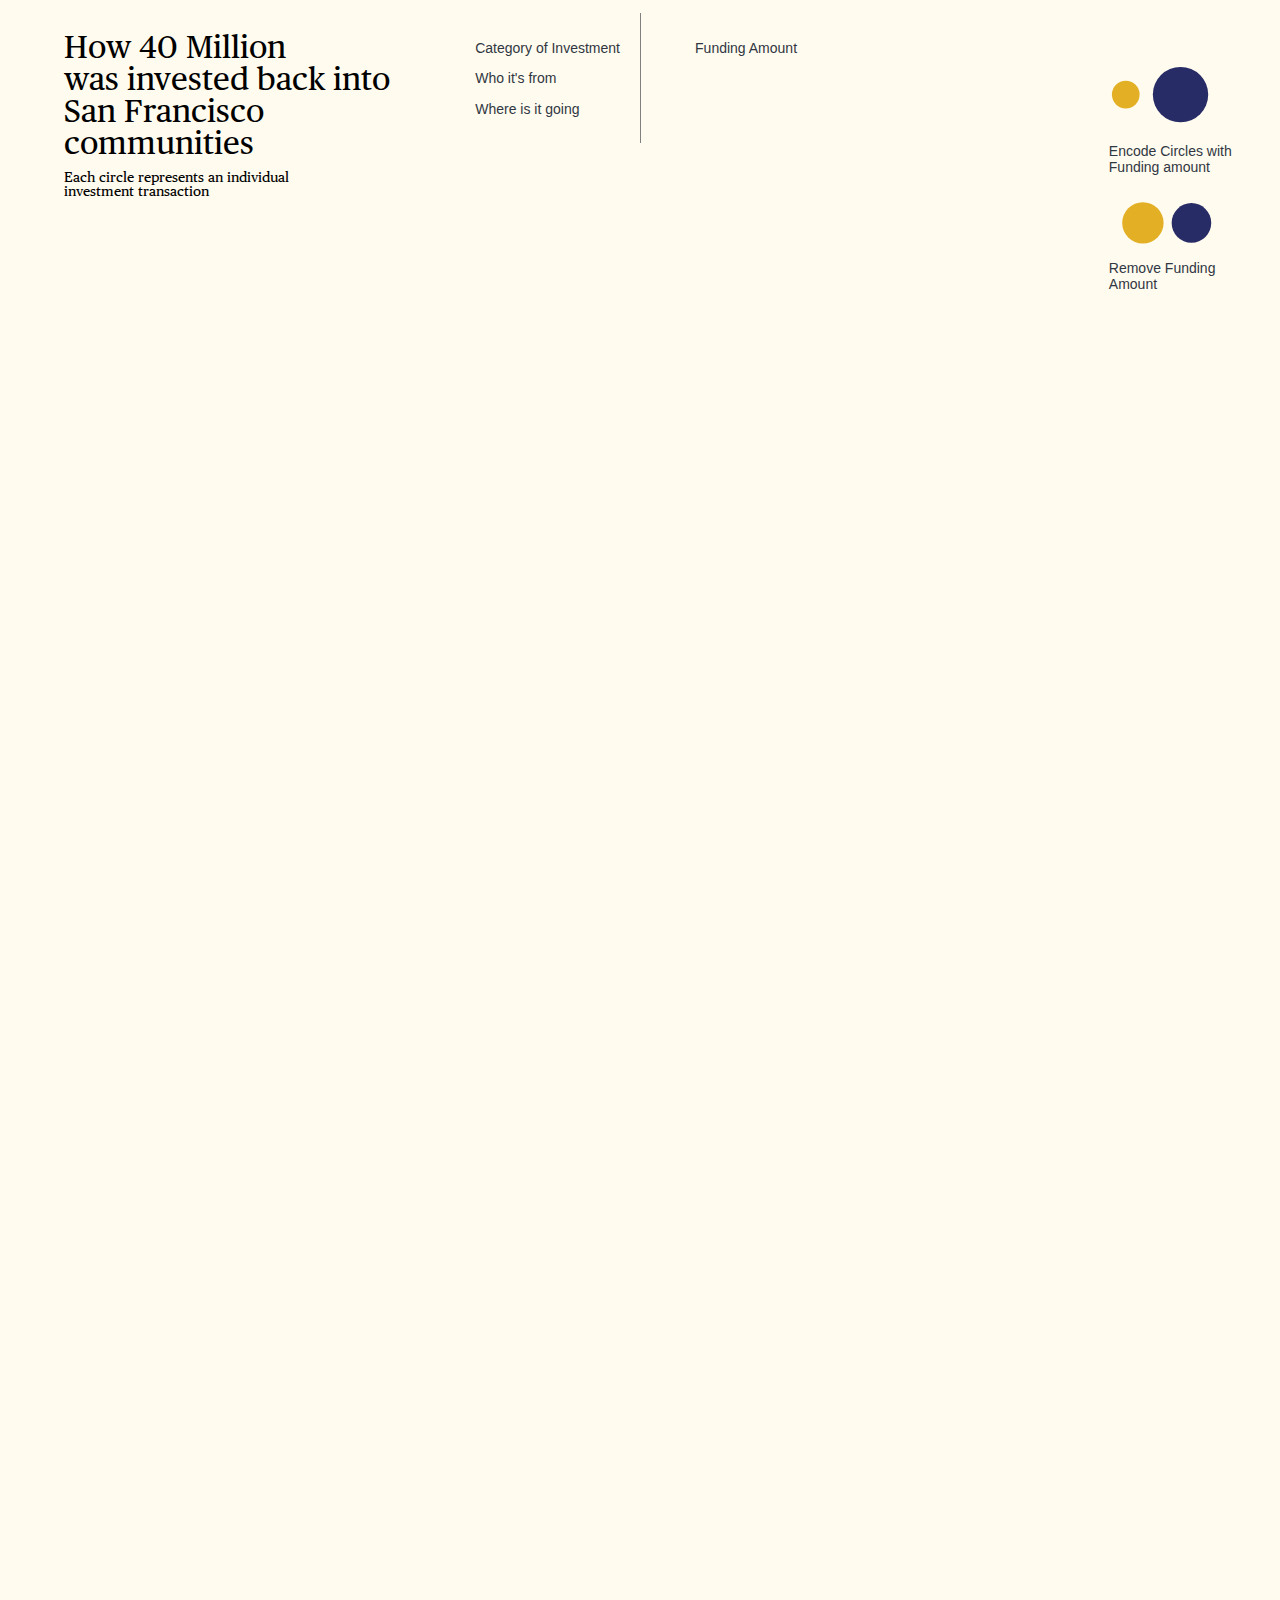
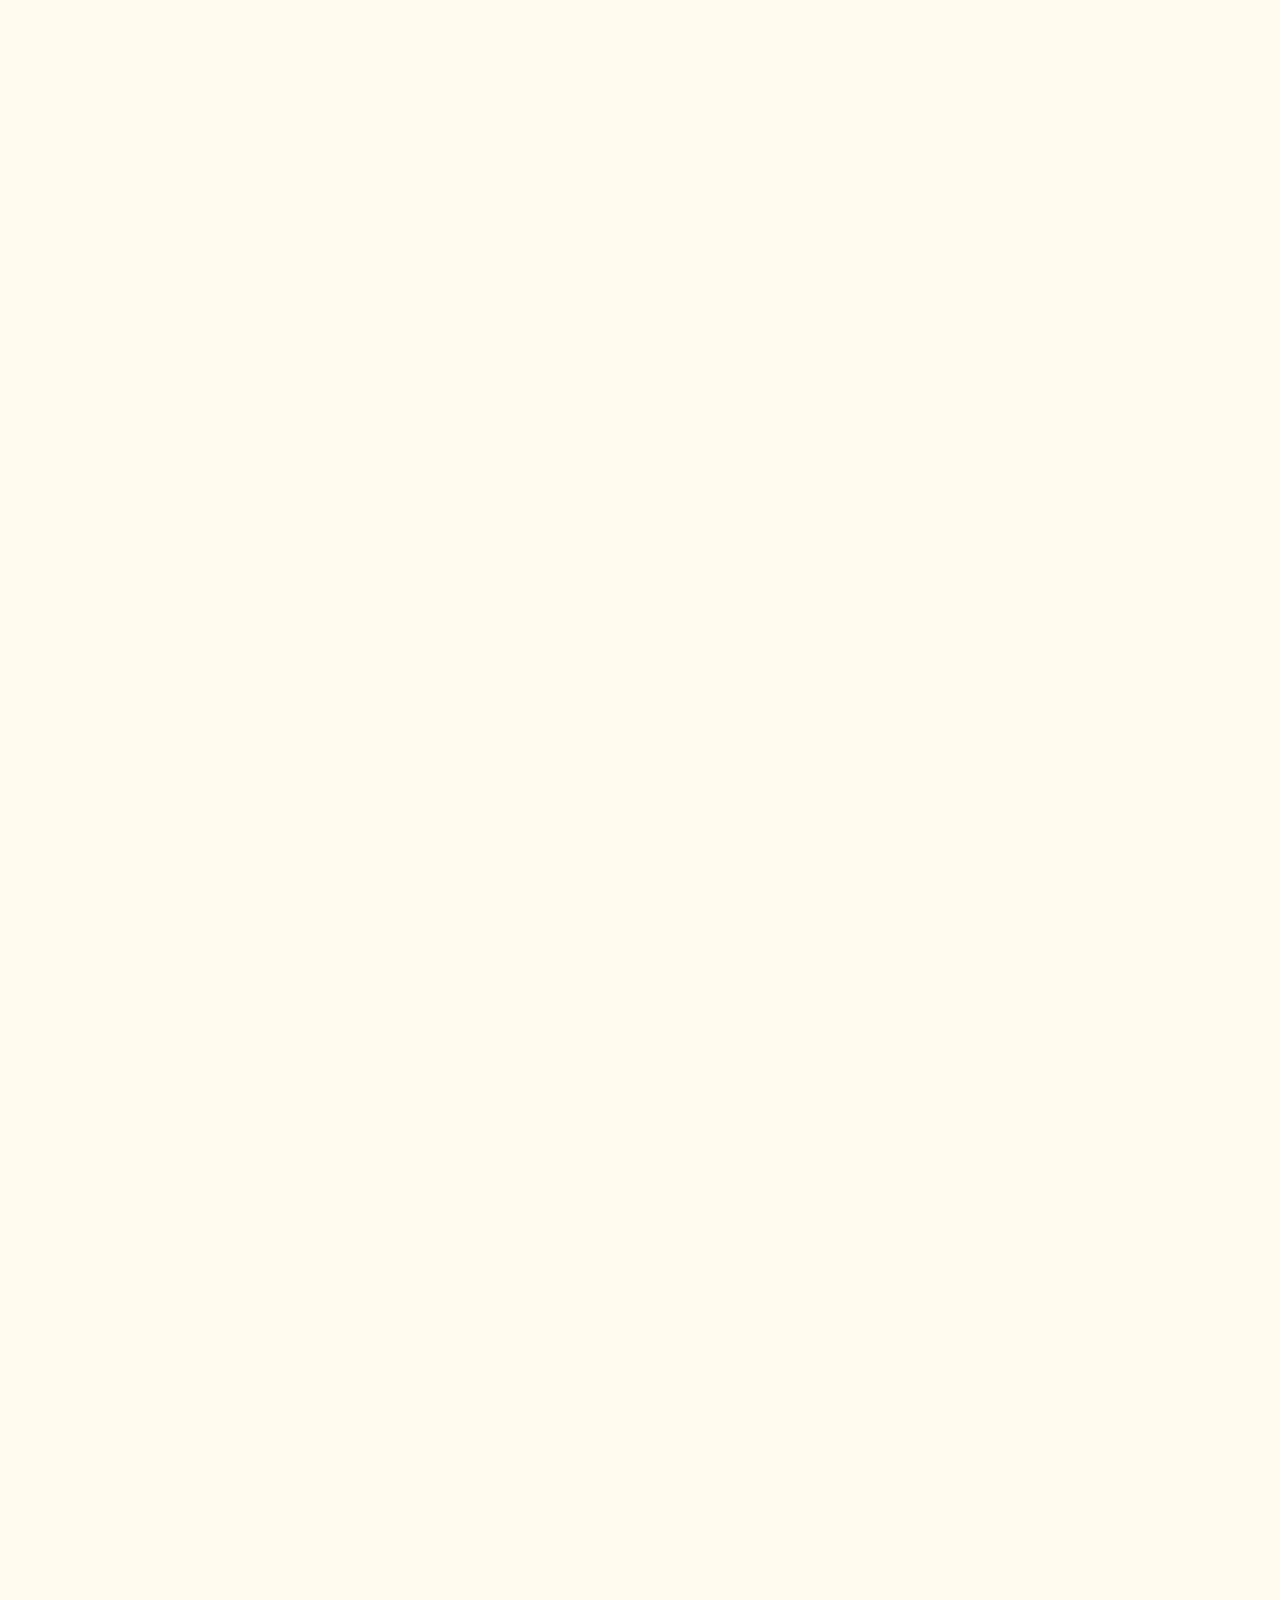
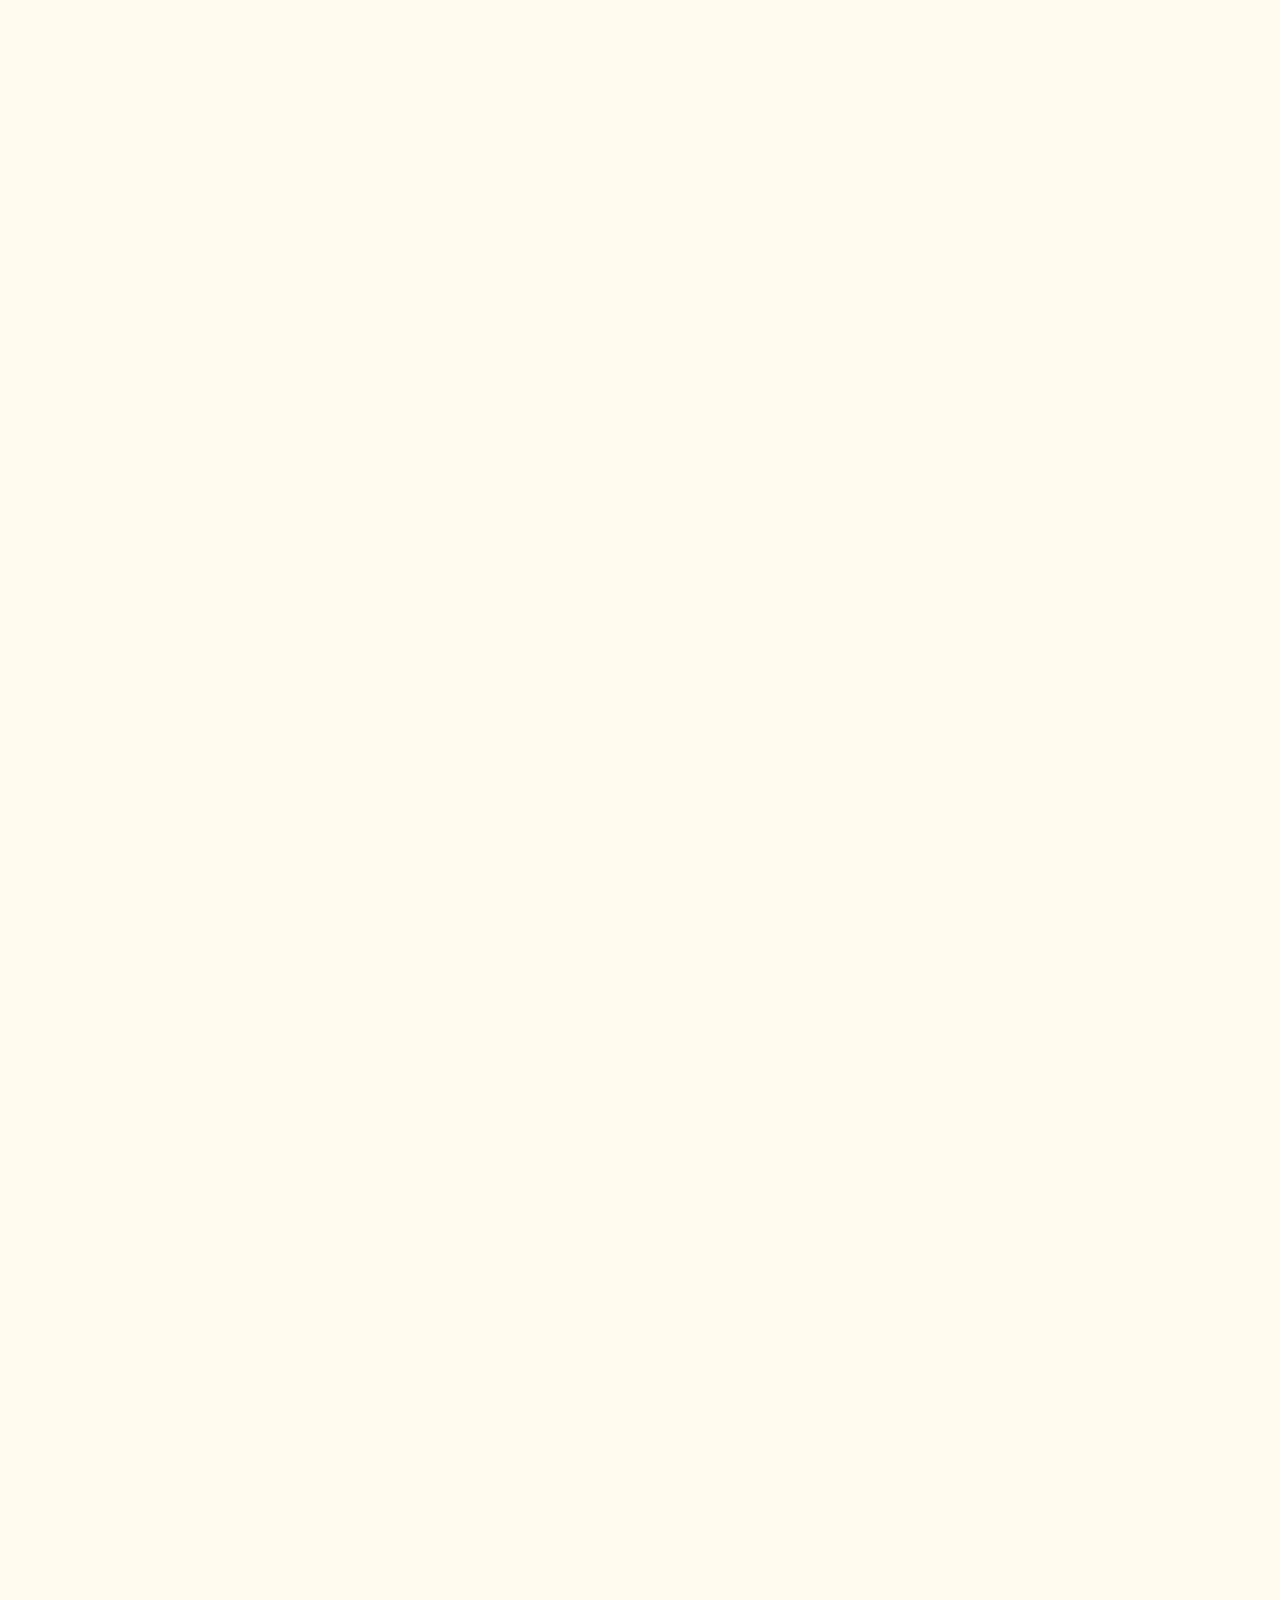
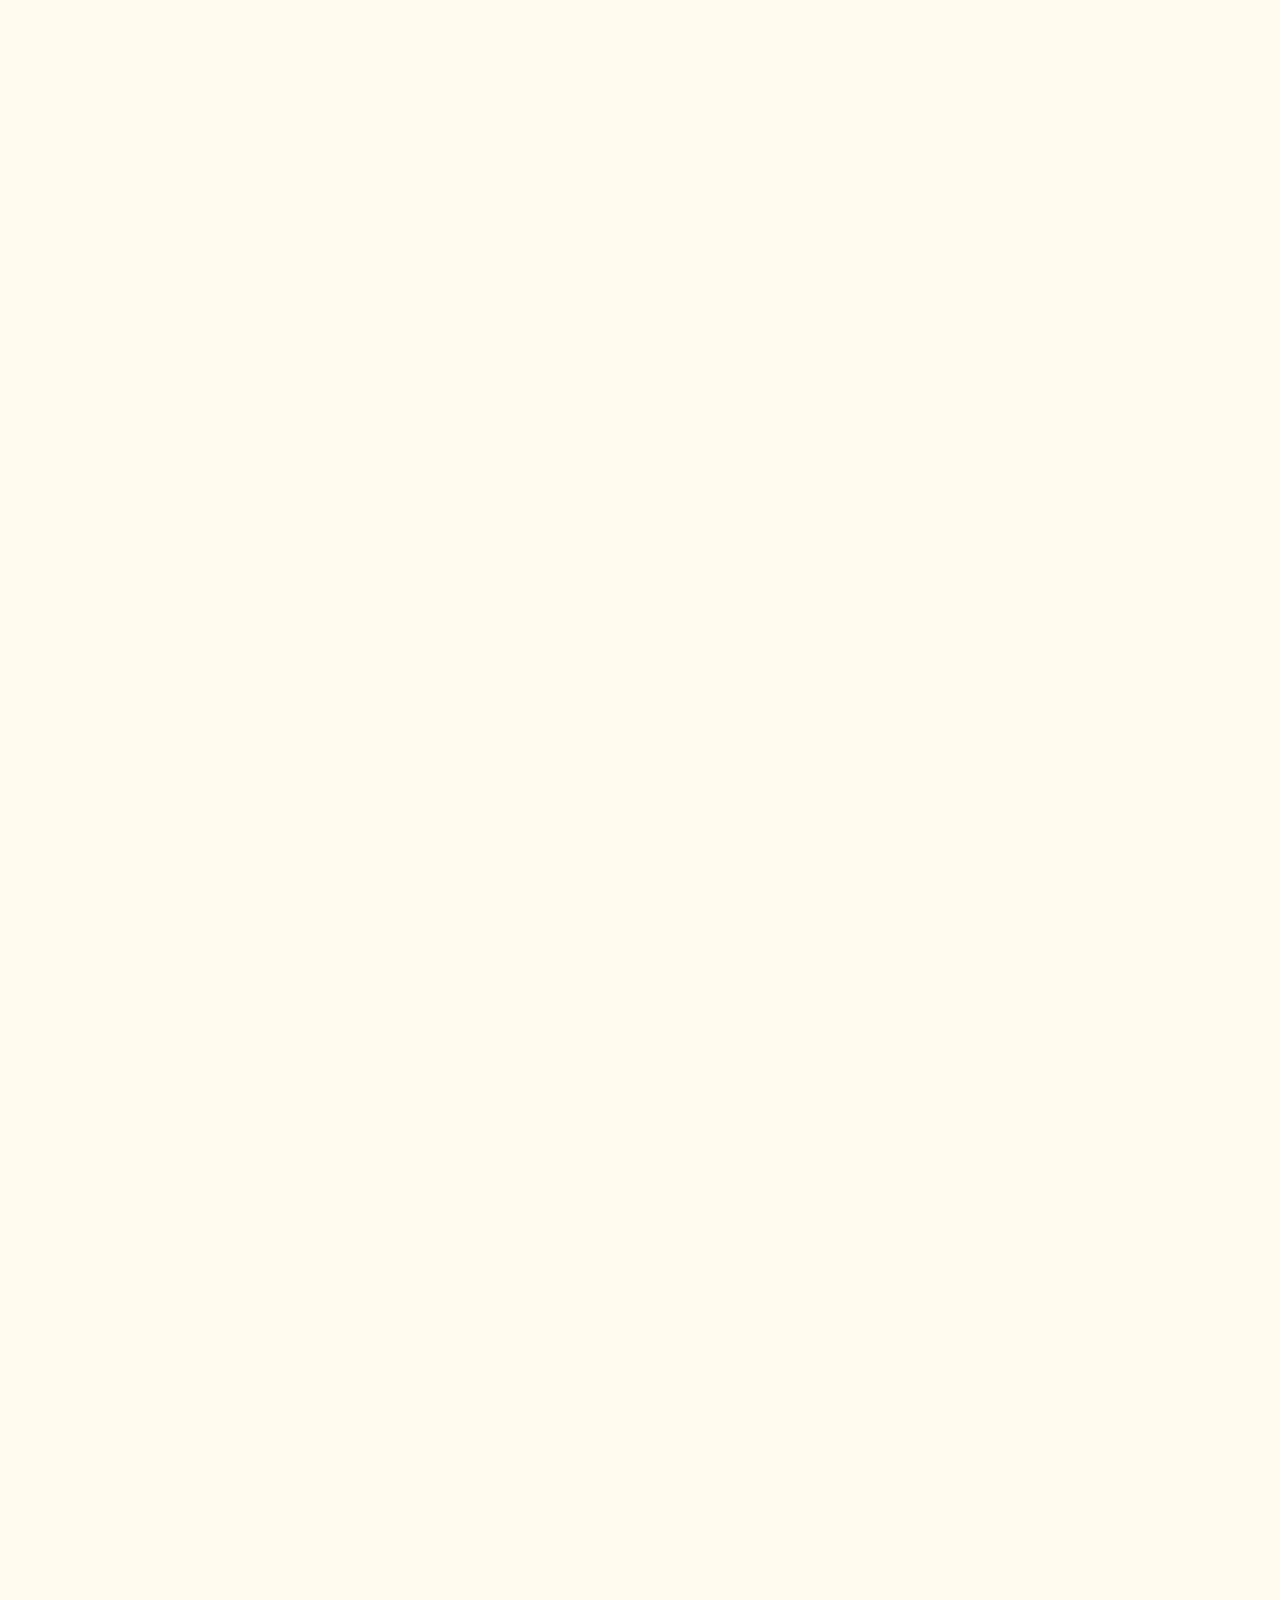
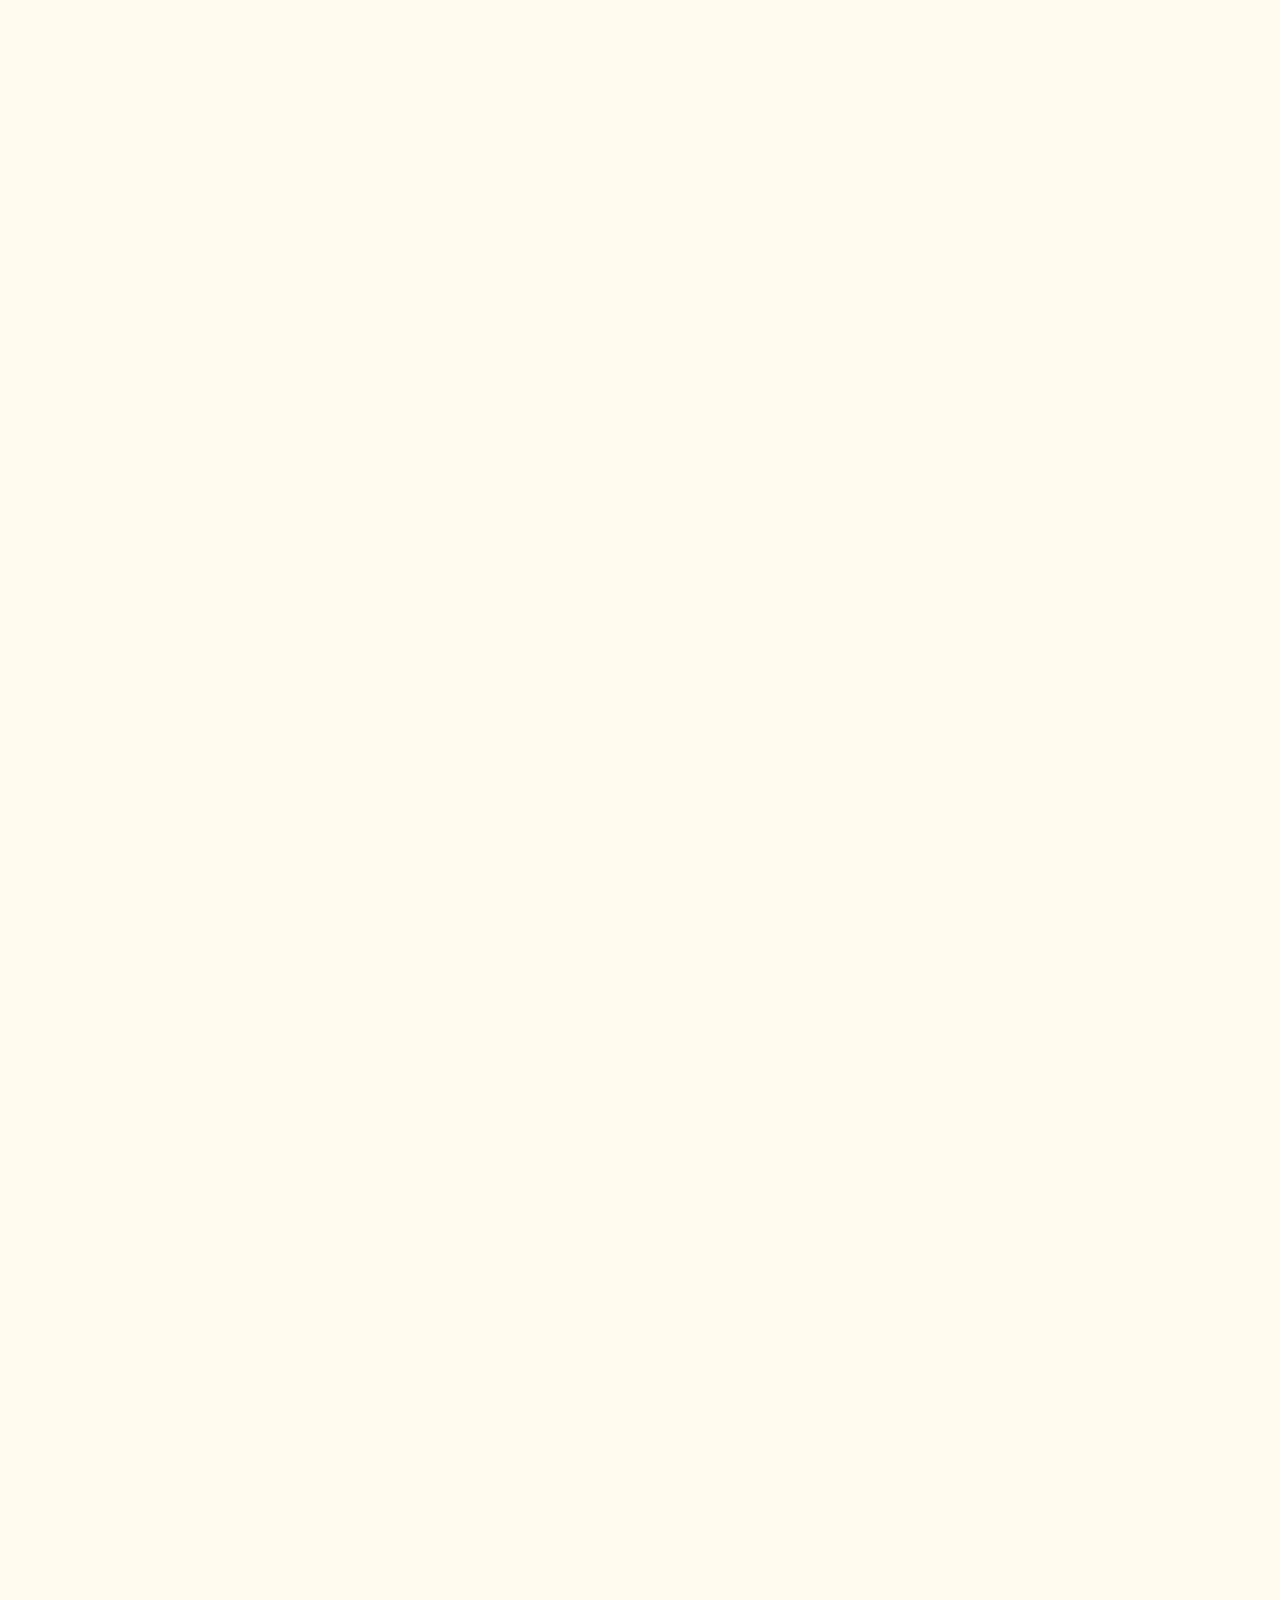
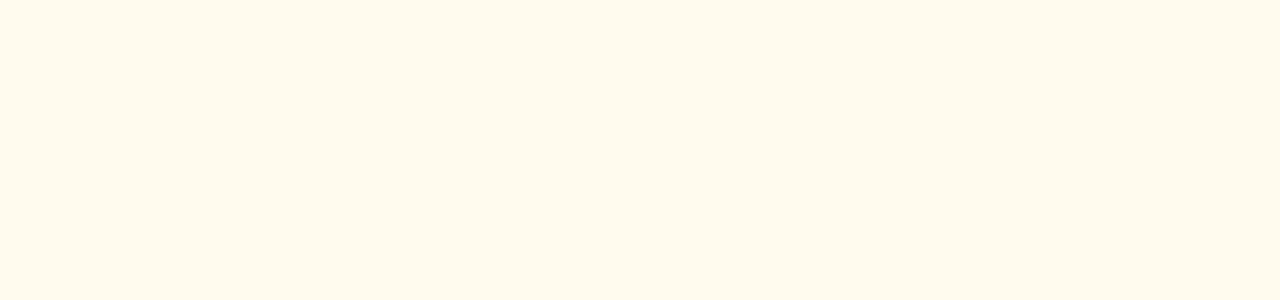
<file: index.html>
<!DOCTYPE html>
<html>
<head>
    <meta charset="utf-8">
    <meta http-equiv="X-UA-Compatible" content="IE=edge">
    <meta name="viewport" content="width=device-width, initial-scale=1">
    <!-- The above 3 meta tags *must* come first in the head; any other head content must come *after* these tags -->
    <title>San Francisco Analysis</title>

    <link href="style.css" rel="stylesheet"/>
</head>
<body>
	<div class="container">
	

            <div class="leftSide">

            <a href="https://rcmorrill.github.io/SanFran/"><h1>How 40 Million</br>was invested back into</br>San Francisco</br>communities</h1></a>
            <p>Each circle represents an individual</br>investment transaction</p>


        </div>
         <div class="rightSide">

             <div class="button"><a href="#" class="btn" id="1">Category of Investment</a></div>
             
            

   <div class="button"><a href="#" class="btn" id="5">Who it's from</a></div>

            <div class="button"><a href="#" class="btn" id="6">Where is it going</a></div>



         </div>

         <div class="centerRightSide">
        <div class="rescale">
            <div class="button"><a href="#" class="btn" id="2">Funding Amount</a></div>
         <div class="button scaleButton hide"><a href="#" class="btn" id="3">By Type</a></div>
                  <div class="button scaleButton theScale hide"><a href="#" class="btn2" id="RS">Rescale</a></div>

     </div>
 </div>


                    <div class="farRightSide">


             <div class="button"><a href="#" class="btn2" id="encode"><svg id="Layer_1" data-name="Layer 1" xmlns="http://www.w3.org/2000/svg" viewBox="0 0 65 39.534"><defs><style>.cls-1{fill:#e3af25;}.cls-2{fill:#272b66;}</style></defs><title>svg_test</title><circle class="cls-1" cx="7.268" cy="19.767" r="6"/><circle class="cls-2" cx="31" cy="19.767" r="12"/></svg>Encode Circles with Funding amount</a></div>
             <div class="button"><a href="#" class="btn2" id="same"><svg id="Layer_1" data-name="Layer 1" xmlns="http://www.w3.org/2000/svg" viewBox="0 0 45.481 20.557"><defs><style>.cls-1{fill:#e3af25;}.cls-2{fill:#272b66;}</style></defs><title>svg_test</title><circle class="cls-1" cx="10.278" cy="10.278" r="6.278"/><circle class="cls-2" cx="25" cy="10.278" r="6"/></svg>Remove Funding Amount</a></div>

    </div>

    <div class="canvas" id="plot">
        </div>

<!-- 		</div>END CANVAS -->

	</div><!-- END CONTAINER-->

	<!-- Scripts -->
    <script src="https://d3js.org/d3.v5.min.js"></script>
    <script src="bower_components/jquery/dist/jquery.min.js"></script>
	<script src="fundingd3v5.js"></script>

</body>
</html>
</file>
<file: style.css>
html,body,h1,h2,h3,h4,h5,p,div,a,ul,li,section{
	margin:0;
	padding:0;
	list-style:none;
}


/* Basic layout */
/* Ignore this */
section{
	margin:20px 0;
	padding:20px 0;
	clear:both;
	border-bottom:1px solid rgb(200,200,200);
}
header{
	margin:20px 0;
}

body{
		background: rgb(255,251,238);

}


.container .canvas{
/*	margin-left:5%;*/
	margin-right:5%;
/*	margin-top:15%;*/
	height: 8000px;
	width:100%;
	position:relative;
	float:left;
	z-index:1;

}
.container{
	margin-left:5%;
	margin-right:5%;
	margin-top:1%;
	height: 8000px;
}

.smallPlot{
    width:33%;
    height:200px;
    position: relative;
    float:left;

}

.leftSide{
	width:35%;
	position:relative;
	float:left;
	padding-top:20px;
/*	background-color:yellow;
*/}

.rightSide{
	width:15%;
		position:relative;
	float:left;
	  padding-top:20px;
/*	  background-color: blue;
*/
}

.centerRightSide{
	width:25%;
		position:relative;
	float:left;
		height:110px;
	  padding-top:20px;
/*	  background-color:yellow;
*/	  padding-left:4%;
	  border-left: solid gray 1px;

}

.farRightSide{
	width:10%;
		position:relative;
	float:right;
	  padding-top:30px;
/*	  background-color:red;
*/
}

#RS{
	margin-top:40%;
	position:relative;
	float:left;
	z-index:2000;
	margin-left:250px;
	border: solid gray 1px;
}

.rescale{
	width:70%;
	position:relative;
	float:left;
}


.hide{
	display:none;
}


.multAxis{
  font-family: 'Helvetica Neue';
  font-size:.8em;
  font-weight:200;
  fill:rgb(75,75,75);

}



.container.canvas.circles{
	color:red;
}

.axis .tick line{
    stroke:rgb(100,100,100);
    stroke-width:1px;
  }


.domain{
    fill:none;
}

.labels{
	font-family:'helvetica', sans-serif;
	font-size:10px;
}

a{
	color:black;
	text-decoration:none;
}

.labels2{
	font-family:'publico',sans-serif;
	font-size:16px;
    font-weight:bold;
    fill:#80ced6;
}

.PublicService{
	fill:#272d64;
}
.Infrastructure{
	fill:#d3262f;
}

.CommunityDev{
	fill:#b18828;
}


.moneyLabels{
	fill: rgba(45,45,45,.7)!important;
}

.btn{
/*	border: solid rgb(48,55,67) 1px;*/
border: none;
	width: 150px;
	color:rgb(48,55,67) ;
	padding:5px 5px 5px 5px;
	font-family:sans-serif;
	margin:3px 3px 3px 3px;
	position:relative;
	float:left;
	margin-top:1%;
	text-decoration:none;
}

.btn:hover{
	background-color:rgb(208,215,227);
	text-decoration:none;
}

.btn:active, .active{
	background-color:rgb(48,55,67);
	color:rgb(254,254,254);
	text-decoration:none;
}

.btn:focus{
	background-color:rgb(48,55,67);
	color:rgb(254,254,254);
	text-decoration:none;
	outline:none;
}



.btn2{
/*	border: solid rgb(48,55,67) 1px;*/
border: none;
	width: 150px;
	color:rgb(48,55,67) ;
	padding:5px 5px 5px 5px;
	font-family:sans-serif;
	margin:3px 3px 3px 3px;
	position:relative;
	float:left;
	margin-top:1%;
	text-decoration:none;
}

.btn2:hover{
	background-color:rgb(208,215,227);
	text-decoration:none;
}


/* ---------fonts------------ */

body{
	font-family:'publico', sans-serif;
	font-weight: 50;
	font-size:14px;
/*	background:rgb(253,253,253);
*/}
h1,h2,h3,h4{
	margin:0 0 10px;
}

h2{
	font-weight:bold;
}

h1{
	font-family:'publico', sans-serif;
	font-size:32px;
	font-weight:normal;
}



@font-face{
	font-family:Publico;
	font-weight:normal;
	src:url("./assets/fonts/publico/PublicoText-Roman-Web.woff");
}
@font-face{
	font-family:Publico;
	font-weight:bold;
	src:url("./assets/fonts/publico/PublicoText-Bold-Web.woff");
}
</file>
